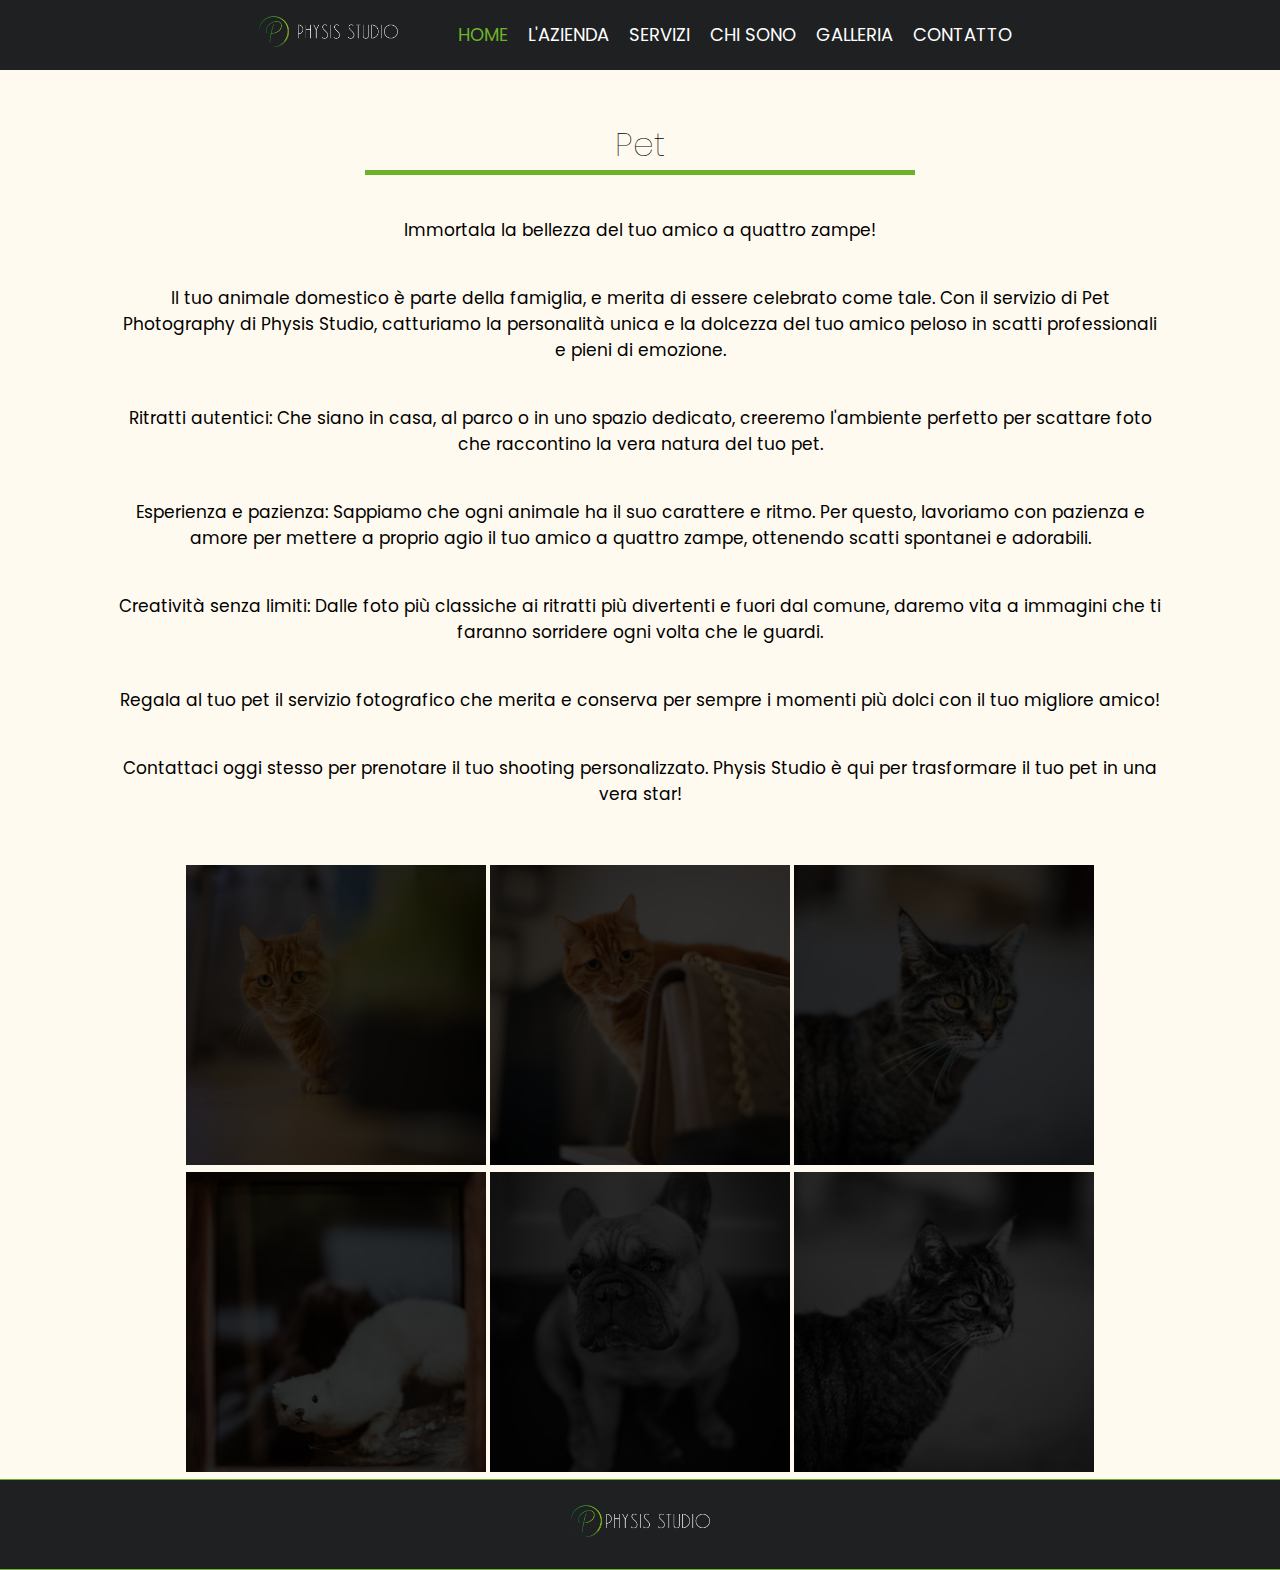
<file: animali.html>
<!DOCTYPE html>
<html lang="it">
<head>
    <meta charset="UTF-8">
    <meta http-equiv="X-UA-Compatible" content="IE=edge">
    <meta name="viewport" content="width=device-width, initial-scale=1.0">
    <meta http-equiv="Cache-Control" content="max-age=604800, public">
    <title>Physis Studio - Pet</title>
    <link rel="icon" type="image/x-icon" href="img/favicon.png">
    <link rel="stylesheet" href="css/style.css">
    <link rel="stylesheet" href="css/servizi.css">
</head>
<body>
    <header>
        <div class="header-left">
            <div class="logo">
                <img src="img/logotr.png" alt="Physis Studio" loading="lazy">
            </div>
            <nav>
                <ul>
                    <li><a href="index.html" class="active">HOME</a></li>
                    <li><a href="index.html#azienda">L'AZIENDA</a></li>
                    <li><a href="index.html#servizi">SERVIZI</a></li>
                    <li><a href="index.html#chisono">CHI SONO</a></li>
                    <li><a href="index.html#secundo">GALLERIA</a></li>
                    <li><a href="index.html#contatti">CONTATTO</a></li>
                </ul>
            </nav>
        </div>
        <div class="header-right">
            <div class="hamburger">
                <div></div>
                <div></div>
                <div></div>
            </div>
        </div>
    </header>

    <main style="background-color: #FFFAEF;">
        <section id="ritratti" class="sectitle">
            <h1>Pet</h1>
            <div class="sepbar"></div>
        </section>
        
        <section class="cstext">
            <p>Immortala la bellezza del tuo amico a quattro zampe!</p>

            <p>Il tuo animale domestico è parte della famiglia, e merita 
                di essere celebrato come tale. Con il servizio di Pet Photography 
                di Physis Studio, catturiamo la personalità unica e la dolcezza del 
                tuo amico peloso in scatti professionali e pieni di emozione.</p>

                <p>Ritratti autentici: Che siano in casa, al parco o in uno spazio dedicato,
                     creeremo l'ambiente perfetto per scattare foto che raccontino la vera natura del tuo pet. </p>


                <p>Esperienza e pazienza: Sappiamo che ogni animale ha il suo carattere e ritmo. Per questo, lavoriamo 
                    con pazienza e amore per mettere a proprio agio il tuo amico a quattro zampe, ottenendo scatti spontanei e adorabili. </p>

                <p>Creatività senza limiti: Dalle foto più classiche ai ritratti più divertenti e fuori dal comune, daremo vita a immagini
                     che ti faranno sorridere ogni volta che le guardi.</p>

                <p>Regala al tuo pet il servizio fotografico che merita e conserva per sempre i momenti più dolci con il tuo migliore amico!</p>
                
                <p>Contattaci oggi stesso per prenotare il tuo shooting personalizzato. Physis Studio è qui per trasformare il tuo pet in una vera star!</p>
        </section>

        <section id="secundo" style="background-color: #FFFAEF;">
            <!-- <div class="sectitle">
              <h1>GALLERIA</h1>
              <div class="sepbar"></div> -->
          </div>
          <div id="imageModal" class="modal">
            <span class="close">&times;</span>
            <img class="modal-content" id="imgDisplay">
          </div>
          
          <div id="falbum">
            <a><img src="img/croped/pet/croped/0627F98E-22F8-4D30-9291-EDF5F13DFB04.jpeg" data-full="img/croped/pet/0627F98E-22F8-4D30-9291-EDF5F13DFB04.jpeg" alt="img6"></a>
            <a><img src="img/croped/pet/croped/5E577042-C75E-493C-B651-652FD6364219.jpeg" data-full="img/croped/pet/5E577042-C75E-493C-B651-652FD6364219.jpeg" alt="img9"></a>
            <a><img src="img/croped/pet/croped/A50B0F01-7E59-45A9-B0F1-1D30B7B16EC8.jpeg" data-full="img/croped/pet/A50B0F01-7E59-45A9-B0F1-1D30B7B16EC8.jpeg" alt="img12" loading="lazy"></a>
            <a><img src="img/croped/pet/croped/AF222F17-0341-42DD-A799-E519C0D621F3.jpeg" data-full="img/croped/pet/AF222F17-0341-42DD-A799-E519C0D621F3.jpeg" alt="img6"></a>
            <a><img src="img/croped/pet/croped/C53E71A3-5695-4E18-A219-11F0166AAAD5.jpeg" data-full="img/croped/pet/C53E71A3-5695-4E18-A219-11F0166AAAD5.jpeg" alt="img9"></a>
            <a><img src="img/croped/pet/croped/E95665E0-FDBD-4BBB-B8EB-9EF783995B7B.jpeg" data-full="img/croped/pet/E95665E0-FDBD-4BBB-B8EB-9EF783995B7B.jpeg" alt="img12"></a>
          </div>
          
          <!-- Modal pour afficher les images en haute résolution -->
          <div id="imageModal" class="modal">
            <span class="close">&times;</span>
            <img class="modal-content" id="imgDisplay" alt="">
            
            <!-- Flèches de navigation -->
            <a class="prev" id="prev">&#10094;</a>
            <a class="next" id="next">&#10095;</a>
          </div>
          
          
          </section>
    </main>

    <footer>
        <section id="footertop">
            <img class="logo" src="img/logo.png" alt="Physis Studio" loading="lazy">
        </section>
    </footer>

    <button id="scroll-top-btn" type="button" onmousedown="scrollToTop()">
        ↑
    </button>

    <!-- Script JavaScript -->
    <script src="script.js"></script>
</body>
</html>
</file>
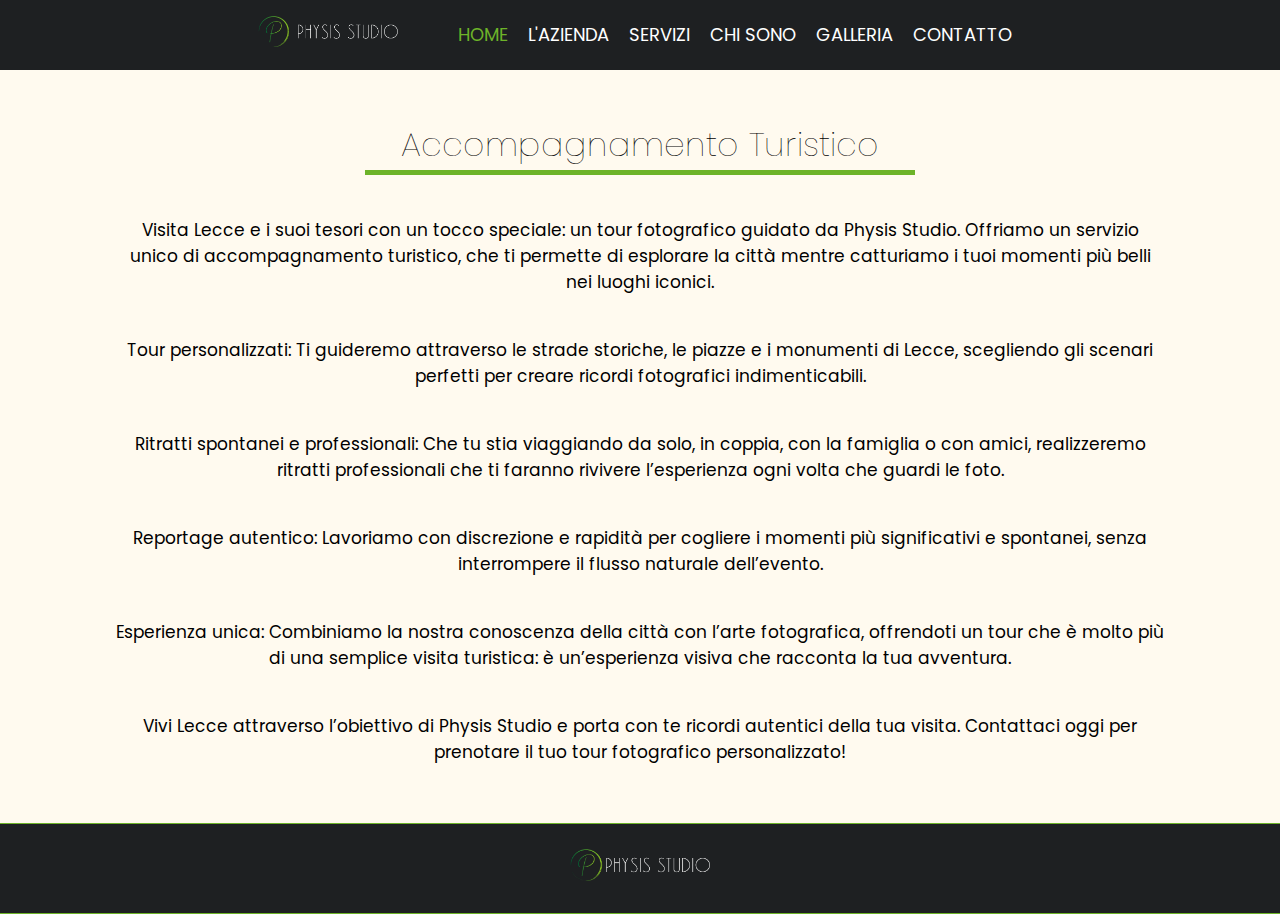
<file: aturistico.html>
<!DOCTYPE html>
<html lang="it">
<head>
    <meta charset="UTF-8">
    <meta http-equiv="X-UA-Compatible" content="IE=edge">
    <meta name="viewport" content="width=device-width, initial-scale=1.0">
    <meta http-equiv="Cache-Control" content="max-age=604800, public">
    <title>Physis Studio - Accompagnamento Turistico</title>
    <link rel="icon" type="image/x-icon" href="img/favicon.png">
    <link rel="stylesheet" href="css/style.css">
    <link rel="stylesheet" href="css/servizi.css">
</head>
<body>
    <header>
        <div class="header-left">
            <div class="logo">
                <img src="img/logotr.png" alt="Physis Studio" loading="lazy">
            </div>
            <nav>
                <ul>
                    <li><a href="index.html" class="active">HOME</a></li>
                    <li><a href="index.html#azienda">L'AZIENDA</a></li>
                    <li><a href="index.html#servizi">SERVIZI</a></li>
                    <li><a href="index.html#chisono">CHI SONO</a></li>
                    <li><a href="index.html#secundo">GALLERIA</a></li>
                    <li><a href="index.html#contatti">CONTATTO</a></li>
                </ul>
            </nav>
        </div>
        <div class="header-right">
            <div class="hamburger">
                <div></div>
                <div></div>
                <div></div>
            </div>
        </div>
    </header>

    <main style="background-color: #FFFAEF;">
        <section id="ritratti" class="sectitle">
            <h1>Accompagnamento Turistico</h1>
            <div class="sepbar"></div>
        </section>
        
        <section class="cstext">
            <p>Visita Lecce e i suoi tesori con un tocco speciale: un tour fotografico guidato da Physis Studio. Offriamo un servizio unico di accompagnamento turistico, che ti permette di esplorare la città mentre catturiamo i tuoi momenti più belli nei luoghi iconici.</p>

            <p>Tour personalizzati: Ti guideremo attraverso le strade storiche, le piazze e i monumenti di Lecce, scegliendo gli scenari perfetti per creare ricordi fotografici indimenticabili. </p>

                <p>Ritratti spontanei e professionali: Che tu stia viaggiando da solo, in coppia, con la famiglia o con amici, realizzeremo ritratti professionali che ti faranno rivivere l’esperienza ogni volta che guardi le foto. </p>

                <p>Reportage autentico: Lavoriamo con discrezione e rapidità per cogliere i momenti più significativi 
                    e spontanei, senza interrompere il flusso naturale dell’evento.</p>

                <p>Esperienza unica: Combiniamo la nostra conoscenza della città con l’arte fotografica, offrendoti un tour che è molto più di una semplice visita turistica: è un’esperienza visiva che racconta la tua avventura.
                </p>

                <p>Vivi Lecce attraverso l’obiettivo di Physis Studio e porta con te ricordi autentici della tua visita. Contattaci oggi per prenotare il tuo tour fotografico personalizzato!</p>

        </section>


    </main>

    <footer>
        <section id="footertop">
            <img class="logo" src="img/logo.png" alt="Physis Studio" loading="lazy">
        </section>
    </footer>

    <button id="scroll-top-btn" type="button" onmousedown="scrollToTop()">
        ↑
    </button>

    <!-- Script JavaScript -->
    <script src="script.js"></script>
</body>
</html>
</file>
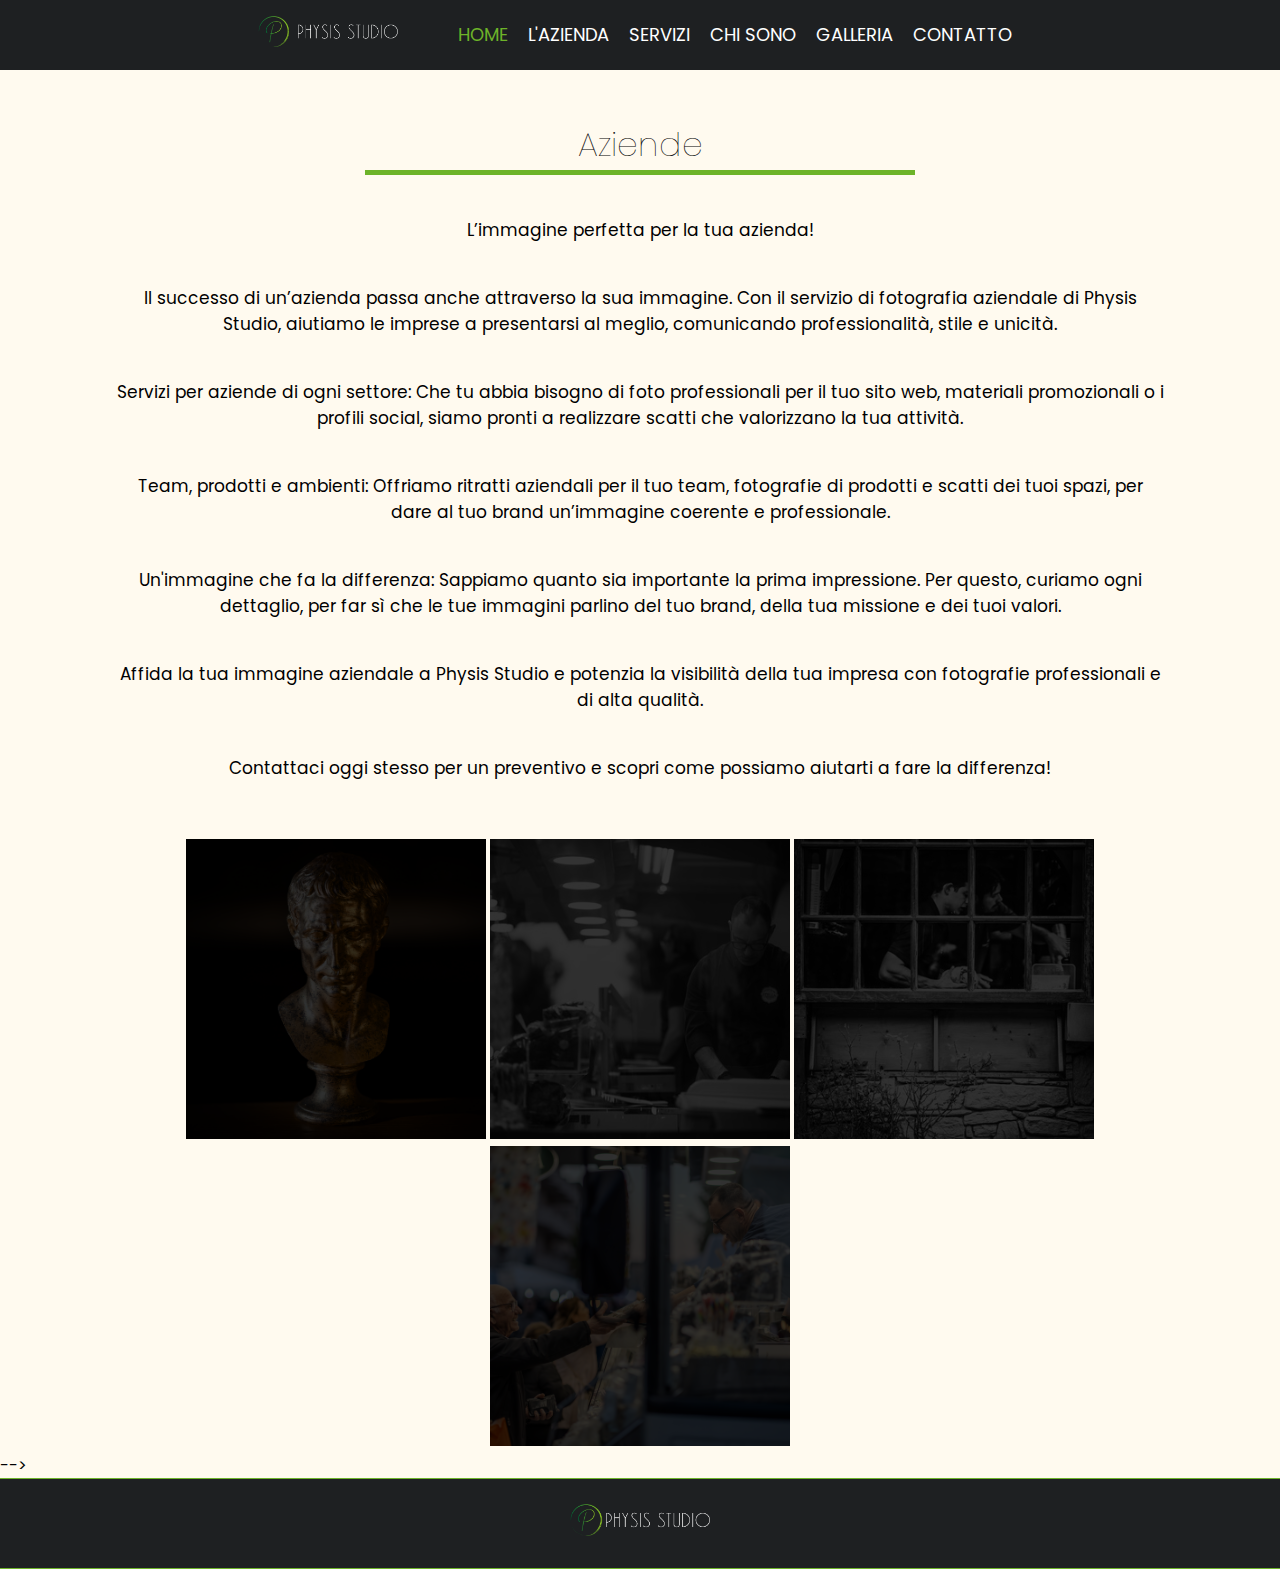
<file: aziende.html>
<!DOCTYPE html>
<html lang="it">
<head>
    <meta charset="UTF-8">
    <meta http-equiv="X-UA-Compatible" content="IE=edge">
    <meta name="viewport" content="width=device-width, initial-scale=1.0">
    <meta http-equiv="Cache-Control" content="max-age=604800, public">
    <title>Physis Studio - Aziende</title>
    <link rel="icon" type="image/x-icon" href="img/favicon.png">
    <link rel="stylesheet" href="css/style.css">
    <link rel="stylesheet" href="css/servizi.css">
</head>
<body>
    <header>
        <div class="header-left">
            <div class="logo">
                <img src="img/logotr.png" alt="Physis Studio" loading="lazy">
            </div>
            <nav>
                <ul>
                    <li><a href="index.html" class="active">HOME</a></li>
                    <li><a href="index.html#azienda">L'AZIENDA</a></li>
                    <li><a href="index.html#servizi">SERVIZI</a></li>
                    <li><a href="index.html#chisono">CHI SONO</a></li>
                    <li><a href="index.html#secundo">GALLERIA</a></li>
                    <li><a href="index.html#contatti">CONTATTO</a></li>
                </ul>
            </nav>
        </div>
        <div class="header-right">
            <div class="hamburger">
                <div></div>
                <div></div>
                <div></div>
            </div>
        </div>
    </header>

    <main style="background-color: #FFFAEF;">
        <section id="ritratti" class="sectitle">
            <h1>Aziende</h1>
            <div class="sepbar"></div>
        </section>
        
        <section class="cstext">
            <p>L’immagine perfetta per la tua azienda!</p>

            <p>Il successo di un’azienda passa anche attraverso la sua immagine. 
                Con il servizio di fotografia aziendale di Physis Studio, aiutiamo 
                le imprese a presentarsi al meglio, comunicando professionalità, stile e unicità.</p>

                <p>Servizi per aziende di ogni settore: Che tu abbia bisogno di foto professionali per 
                    il tuo sito web, materiali promozionali o i profili social, siamo pronti a realizzare 
                    scatti che valorizzano la tua attività.  </p>


                <p>Team, prodotti e ambienti: Offriamo ritratti aziendali per il tuo team, fotografie 
                    di prodotti e scatti dei tuoi spazi, per dare al tuo brand un’immagine coerente e professionale. 
                </p>

                <p>Un'immagine che fa la differenza: Sappiamo quanto sia importante la prima impressione. Per questo, 
                    curiamo ogni dettaglio, per far sì che le tue immagini parlino del tuo brand, della tua missione e dei tuoi valori.
                </p>

                <p>Affida la tua immagine aziendale a Physis Studio e potenzia la visibilità della tua impresa con fotografie professionali e di alta qualità.
                </p>

                <p>Contattaci oggi stesso per un preventivo e scopri come possiamo aiutarti a fare la differenza!</p>
        </section>

        <section id="secundo" style="background-color: #FFFAEF;">
            <!-- <div class="sectitle">
              <h1>GALLERIA</h1>
              <div class="sepbar"></div> -->
          </div>
          <div id="imageModal" class="modal">
            <span class="close">&times;</span>
            <img class="modal-content" id="imgDisplay">
          </div>

        <!-- <section id="secundo" style="background-color: #FFFAEF;">
            <!-- <div class="sectitle">
              <h1>GALLERIA</h1>
              <div class="sepbar"></div> -->
          </div>
          <div id="imageModal" class="modal">
            <span class="close">&times;</span>
            <img class="modal-content" id="imgDisplay">
          </div>
          
          <div id="falbum">
            <a><img src="img/croped/aziende/img1(10).jpg"       data-full="img/croped/aziende/img1(10).jpg" alt="img6" loading="lazy"></a>
            <a><img src="img/croped/aziende/img14.jpg"       data-full="img/croped/aziende/img14.jpg" alt="img6" loading="lazy"></a>
            <a><img src="img/croped/aziende/img20.jpeg"       data-full="img/croped/aziende/img20.jpeg" alt="img6" loading="lazy"></a>
            <a><img src="img/croped/aziende/tr.jpg"       data-full="img/croped/aziende/tr.jpg" alt="img6" loading="lazy"></a>
          </div>
          
          <!-- Modal pour afficher les images en haute résolution -->
          <div id="imageModal" class="modal">
            <span class="close">&times;</span>
            <img class="modal-content" id="imgDisplay" alt="">
            
            <!-- Flèches de navigation -->
            <a class="prev" id="prev">&#10094;</a>
            <a class="next" id="next">&#10095;</a>
          </div>
          
          
          </section> -->
    </main>

    <footer>
        <section id="footertop">
            <img class="logo" src="img/logo.png" alt="Physis Studio" loading="lazy">
        </section>
    </footer>

    <button id="scroll-top-btn" type="button" onmousedown="scrollToTop()">
        ↑
    </button>

    <!-- Script JavaScript -->
    <script src="script.js"></script>
</body>
</html>
</file>
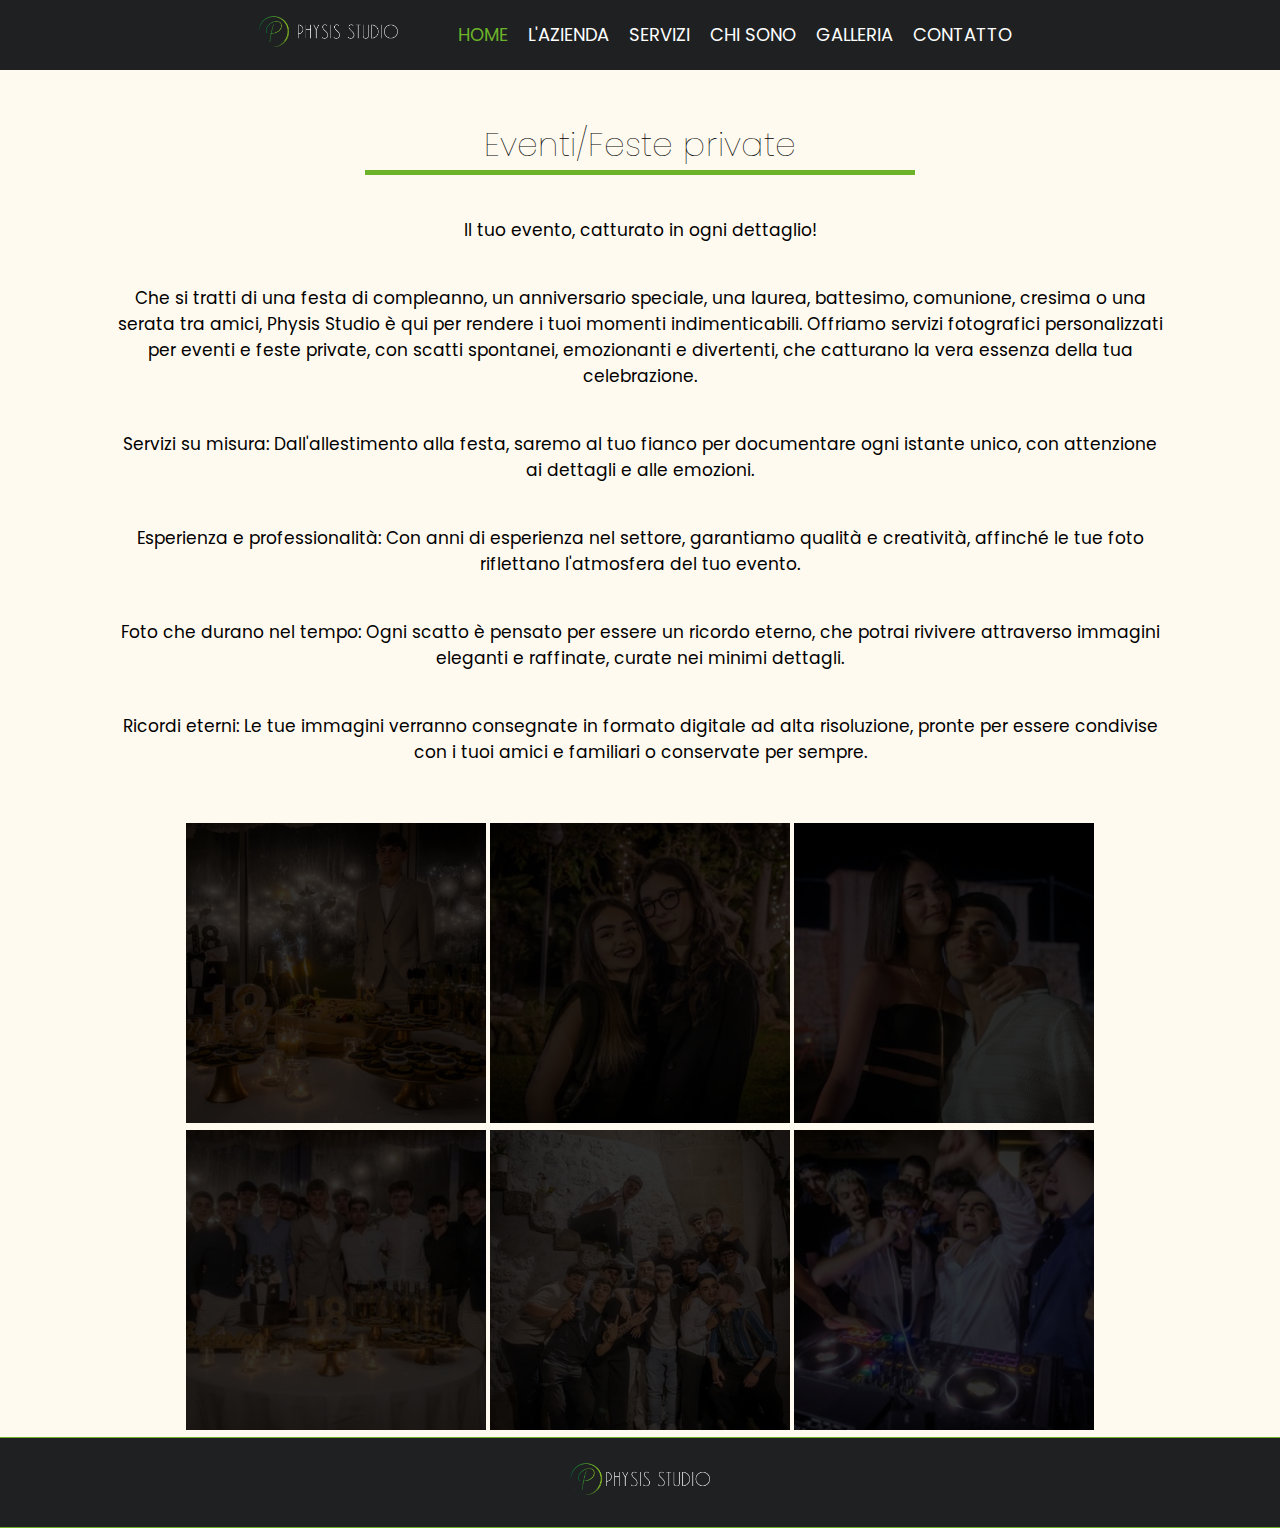
<file: eventi.html>
<!DOCTYPE html>
<html lang="it">
<head>
    <meta charset="UTF-8">
    <meta http-equiv="X-UA-Compatible" content="IE=edge">
    <meta name="viewport" content="width=device-width, initial-scale=1.0">
    <meta http-equiv="Cache-Control" content="max-age=604800, public">
    <title>Physis Studio - Eventi/Feste private</title>
    <link rel="icon" type="image/x-icon" href="img/favicon.png">
    <link rel="stylesheet" href="css/style.css">
    <link rel="stylesheet" href="css/servizi.css">
</head>
<body>
    <header>
        <div class="header-left">
            <div class="logo">
                <img src="img/logotr.png" alt="Physis Studio" loading="lazy">
            </div>
            <nav>
                <ul>
                    <li><a href="index.html" class="active">HOME</a></li>
                    <li><a href="index.html#azienda">L'AZIENDA</a></li>
                    <li><a href="index.html#servizi">SERVIZI</a></li>
                    <li><a href="index.html#chisono">CHI SONO</a></li>
                    <li><a href="index.html#secundo">GALLERIA</a></li>
                    <li><a href="index.html#contatti">CONTATTO</a></li>
                </ul>
            </nav>
        </div>
        <div class="header-right">
            <div class="hamburger">
                <div></div>
                <div></div>
                <div></div>
            </div>
        </div>
    </header>

    <main style="background-color: #1e2022;">
        <section id="ritratti" class="sectitle">
            <h1>Eventi/Feste private</h1>
            <div class="sepbar"></div>
        </section>
        
        <section class="cstext">
            <p>Il tuo evento, catturato in ogni dettaglio!</p>

            <p>Che si tratti di una festa di compleanno, un anniversario 
                speciale, una laurea, battesimo, comunione, cresima o una serata 
                tra amici, Physis Studio è qui per rendere i tuoi momenti indimenticabili. 
                Offriamo servizi fotografici personalizzati per eventi e feste private, con 
                scatti spontanei, emozionanti e divertenti, che catturano la vera essenza della 
                tua celebrazione.</p>

                <p>Servizi su misura: Dall'allestimento alla festa, saremo al tuo fianco per 
                    documentare ogni istante unico, con attenzione ai dettagli e alle emozioni.</p>

                <p>Esperienza e professionalità: Con anni di esperienza nel settore, garantiamo
                qualità e creatività, affinché le tue foto riflettano l'atmosfera del tuo evento.</p>

                <p>Foto che durano nel tempo: Ogni scatto è pensato per essere un ricordo eterno, 
                    che potrai rivivere attraverso immagini eleganti e raffinate, curate nei 
                    minimi dettagli.</p>

                <p>Ricordi eterni: Le tue immagini verranno consegnate in formato digitale ad alta 
                    risoluzione, pronte per essere condivise con i tuoi amici e familiari o conservate per sempre.</p>
        </section>

        <section id="secundo" style="background-color: #1e2022;">
            <!-- <div class="sectitle">
              <h1>GALLERIA</h1>
              <div class="sepbar"></div> -->
          </div>
          <div id="imageModal" class="modal">
            <span class="close">&times;</span>
            <img class="modal-content" id="imgDisplay">
          </div>
          
          <div id="falbum">
            <a><img src="img/croped/eventi/croped/Comp (2 di 1)-min.jpg"       data-full="img/croped/eventi/Comp (2 di 1)-min.jpg" alt="img6" loading="lazy"></a>
            <a><img src="img/croped/eventi/croped/Federico (198 di 1)-min.jpg"       data-full="img/croped/eventi/Federico (198 di 1)-min.jpg" alt="img6" loading="lazy"></a>
            <a><img src="img/croped/eventi/croped/Gigi (1 di 1)-min.jpg"       data-full="img/croped/eventi/Gigi (1 di 1)-min.jpg" alt="img6" loading="lazy"></a>
            <a><img src="img/croped/eventi/croped/img3.jpg"       data-full="img/croped/eventi/img3.jpg" alt="img6" loading="lazy"></a>
            <a><img src="img/croped/eventi/croped/img7.jpg"       data-full="img/croped/eventi/img7.jpg" alt="img6" loading="lazy"></a>
            <a><img src="img/croped/eventi/croped/Luigi (93 di 1)-min.jpg"       data-full="img/croped/eventi/Luigi (93 di 1)-min.jpg" alt="img6" loading="lazy"></a>
        </div>
          
          <!-- Modal pour afficher les images en haute résolution -->
          <div id="imageModal" class="modal">
            <span class="close">&times;</span>
            <img class="modal-content" id="imgDisplay" alt="">
            
            <!-- Flèches de navigation -->
            <a class="prev" id="prev">&#10094;</a>
            <a class="next" id="next">&#10095;</a>
          </div>
          
          
          </section>
    </main>

    <footer>
        <section id="footertop">
            <img class="logo" src="img/logo.png" alt="Physis Studio" loading="lazy">
        </section>
    </footer>

    <button id="scroll-top-btn" type="button" onmousedown="scrollToTop()">
        ↑
    </button>

    <!-- Script JavaScript -->
    <script src="script.js"></script>
</body>
</html>
</file>
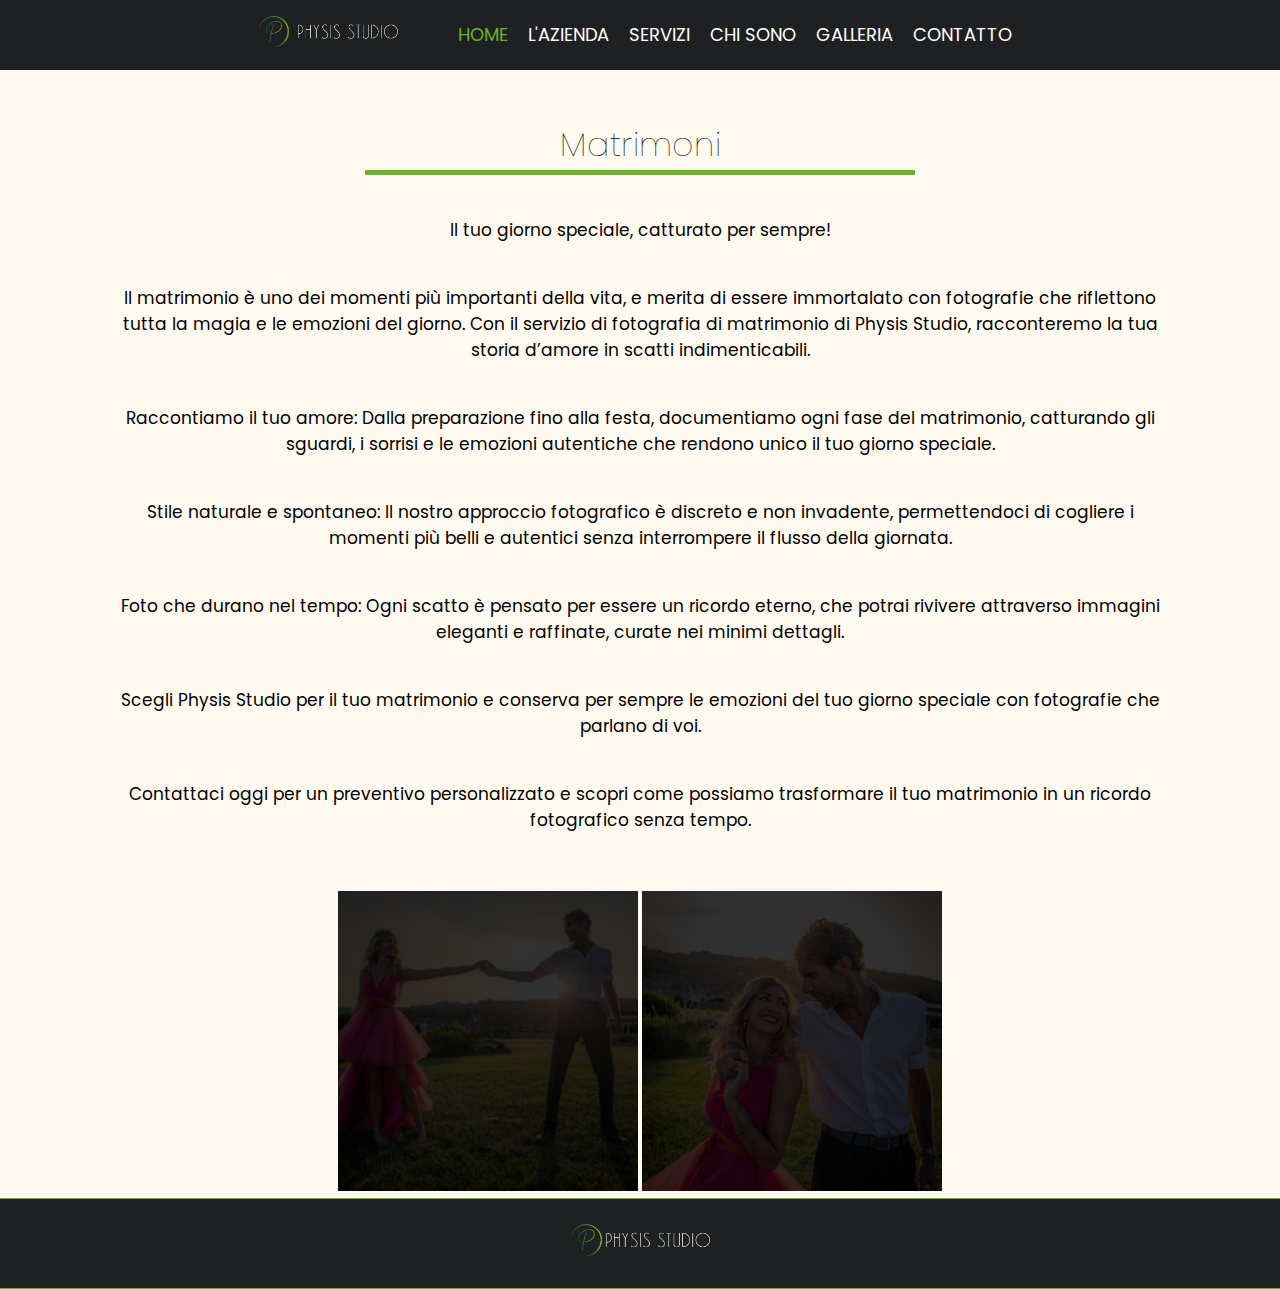
<file: matrimoni.html>
<!DOCTYPE html>
<html lang="it">
<head>
    <meta charset="UTF-8">
    <meta http-equiv="X-UA-Compatible" content="IE=edge">
    <meta name="viewport" content="width=device-width, initial-scale=1.0">
    <meta http-equiv="Cache-Control" content="max-age=604800, public">
    <title>Physis Studio - Matrimoni</title>
    <link rel="icon" type="image/x-icon" href="img/favicon.png">
    <link rel="stylesheet" href="css/style.css">
    <link rel="stylesheet" href="css/servizi.css">
</head>
<body>
    <header>
        <div class="header-left">
            <div class="logo">
                <img src="img/logotr.png" alt="Physis Studio" loading="lazy">
            </div>
            <nav>
                <ul>
                    <li><a href="index.html" class="active">HOME</a></li>
                    <li><a href="index.html#azienda">L'AZIENDA</a></li>
                    <li><a href="index.html#servizi">SERVIZI</a></li>
                    <li><a href="index.html#chisono">CHI SONO</a></li>
                    <li><a href="index.html#secundo">GALLERIA</a></li>
                    <li><a href="index.html#contatti">CONTATTO</a></li>
                </ul>
            </nav>
        </div>
        <div class="header-right">
            <div class="hamburger">
                <div></div>
                <div></div>
                <div></div>
            </div>
        </div>
    </header>

    <main style="background-color: #FFFAEF;">
        <section id="ritratti" class="sectitle">
            <h1>Matrimoni</h1>
            <div class="sepbar"></div>
        </section>
        
        <section class="cstext">
            <p>Il tuo giorno speciale, catturato per sempre!</p>
            <p>Il matrimonio è uno dei momenti più importanti della vita, 
                e merita di essere immortalato con fotografie che riflettono 
                tutta la magia e le emozioni del giorno. Con il servizio di 
                fotografia di matrimonio di Physis Studio, racconteremo la 
                tua storia d’amore in scatti indimenticabili.</p>

                <p> Raccontiamo il tuo amore: Dalla preparazione fino alla festa, 
                    documentiamo ogni fase del matrimonio, catturando gli sguardi, 
                    i sorrisi e le emozioni autentiche che rendono unico il tuo giorno 
                    speciale. </p>
                <p>Stile naturale e spontaneo: Il nostro approccio fotografico è discreto 
                    e non invadente, permettendoci di cogliere i momenti più belli e autentici 
                    senza interrompere il flusso della giornata.</p>
                <p>Foto che durano nel tempo: Ogni scatto è pensato per essere un ricordo eterno, 
                    che potrai rivivere attraverso immagini eleganti e raffinate, curate nei 
                    minimi dettagli.</p>
                <p>Scegli Physis Studio per il tuo matrimonio e conserva per sempre le emozioni del tuo giorno speciale con fotografie che parlano di voi.
                </p>
                <p>Contattaci oggi per un preventivo personalizzato e scopri come possiamo trasformare il tuo matrimonio in un ricordo fotografico senza tempo.</p>
        </section>

        <section id="secundo" style="background-color: #FFFAEF;">
            <!-- <div class="sectitle">
              <h1>GALLERIA</h1>
              <div class="sepbar"></div> -->
          </div>
          <div id="imageModal" class="modal">
            <span class="close">&times;</span>
            <img class="modal-content" id="imgDisplay">
          </div>
          
          <div id="falbum">
            <a><img src="img/croped/matrimoni/croped/Coppie (1 di 1).png"       data-full="img/croped/matrimoni/Coppie (1 di 1).png" alt="img6" loading="lazy"></a>
            <a><img src="img/croped/matrimoni/croped/Coppie (2 di 1).png"       data-full="img/croped/matrimoni/Coppie (2 di 1).png" alt="img9" loading="lazy"></a>
          </div>
          
          <!-- Modal pour afficher les images en haute résolution -->
          <div id="imageModal" class="modal">
            <span class="close">&times;</span>
            <img class="modal-content" id="imgDisplay" alt="">
            
            <!-- Flèches de navigation -->
            <a class="prev" id="prev">&#10094;</a>
            <a class="next" id="next">&#10095;</a>
          </div>
          
          
          </section>
    </main>

    <footer>
        <section id="footertop">
            <img class="logo" src="img/logo.png" alt="Physis Studio" loading="lazy">
        </section>
    </footer>

    <button id="scroll-top-btn" type="button" onmousedown="scrollToTop()">
        ↑
    </button>

    <!-- Script JavaScript -->
    <script src="script.js"></script>
</body>
</html>
</file>
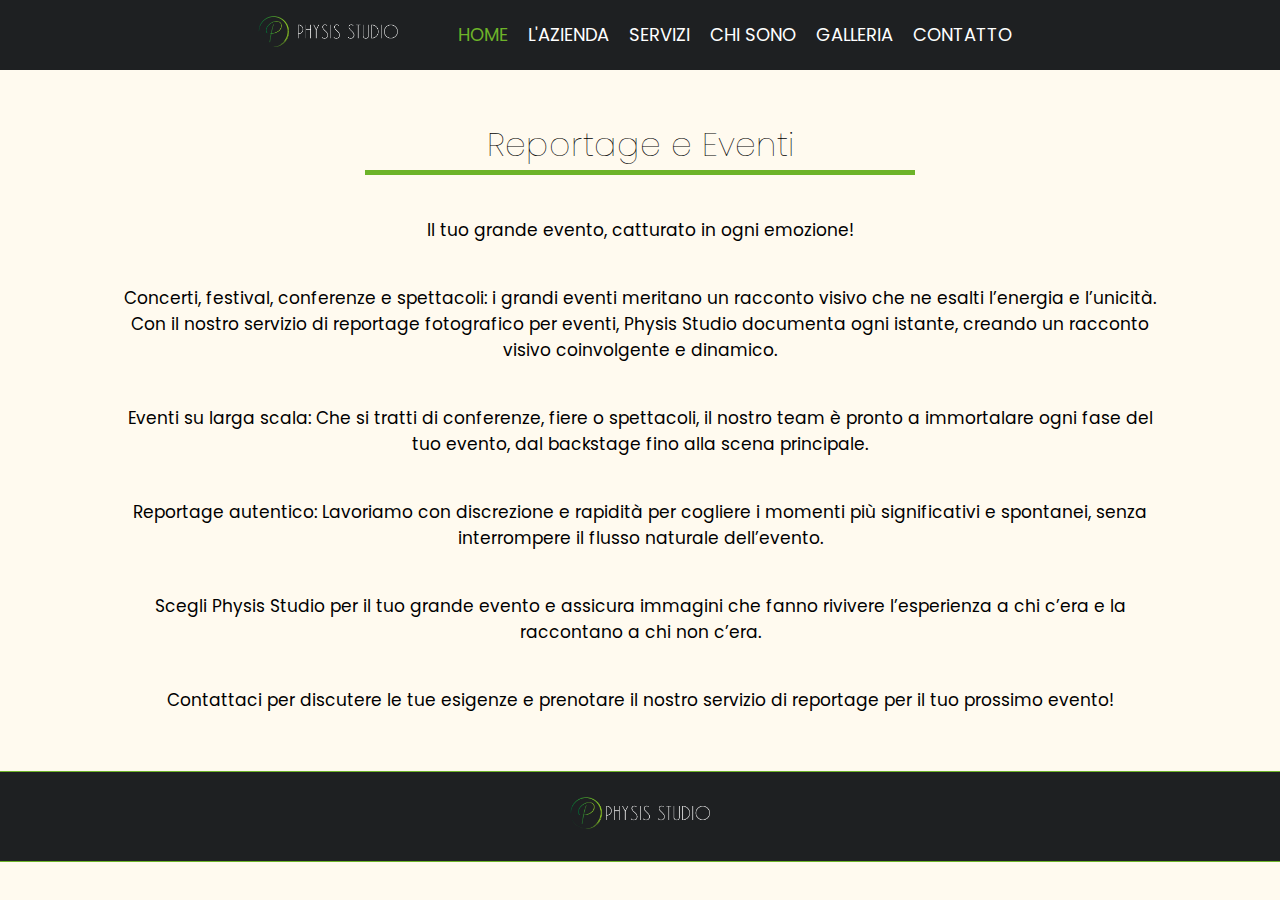
<file: reportage.html>
<!DOCTYPE html>
<html lang="it">
<head>
    <meta charset="UTF-8">
    <meta http-equiv="X-UA-Compatible" content="IE=edge">
    <meta name="viewport" content="width=device-width, initial-scale=1.0">
    <meta http-equiv="Cache-Control" content="max-age=604800, public">
    <title>Physis Studio - Reportage e Eventi</title>
    <link rel="icon" type="image/x-icon" href="img/favicon.png">
    <link rel="stylesheet" href="css/style.css">
    <link rel="stylesheet" href="css/servizi.css">
</head>
<body>
    <header>
        <div class="header-left">
            <div class="logo">
                <img src="img/logotr.png" alt="Physis Studio" loading="lazy">
            </div>
            <nav>
                <ul>
                    <li><a href="index.html" class="active">HOME</a></li>
                    <li><a href="index.html#azienda">L'AZIENDA</a></li>
                    <li><a href="index.html#servizi">SERVIZI</a></li>
                    <li><a href="index.html#chisono">CHI SONO</a></li>
                    <li><a href="index.html#secundo">GALLERIA</a></li>
                    <li><a href="index.html#contatti">CONTATTO</a></li>
                </ul>
            </nav>
        </div>
        <div class="header-right">
            <div class="hamburger">
                <div></div>
                <div></div>
                <div></div>
            </div>
        </div>
    </header>

    <main style="background-color: #FFFAEF;">
        <section id="ritratti" class="sectitle">
            <h1>Reportage e Eventi</h1>
            <div class="sepbar"></div>
        </section>
        
        <section class="cstext">
            <p>Il tuo grande evento, catturato in ogni emozione!</p>

            <p>Concerti, festival, conferenze e spettacoli: i grandi eventi meritano un racconto 
                visivo che ne esalti l’energia e l’unicità. Con il nostro servizio di reportage 
                fotografico per eventi, Physis Studio documenta ogni istante, 
                creando un racconto visivo coinvolgente e dinamico.</p>

                <p>Eventi su larga scala: Che si tratti di conferenze, fiere o spettacoli, il nostro 
                    team è pronto a immortalare ogni fase del tuo evento, dal backstage 
                    fino alla scena principale.</p>

                <p>Reportage autentico: Lavoriamo con discrezione e rapidità per cogliere i momenti più significativi 
                    e spontanei, senza interrompere il flusso naturale dell’evento.</p>

                <p>Scegli Physis Studio per il tuo grande evento e assicura immagini che fanno rivivere l’esperienza a chi c’era e la raccontano a chi non c’era.</p>

                <p>Contattaci per discutere le tue esigenze e prenotare il nostro servizio di reportage per il tuo prossimo evento!</p>

        </section>


    </main>

    <footer>
        <section id="footertop">
            <img class="logo" src="img/logo.png" alt="Physis Studio" loading="lazy">
        </section>
    </footer>

    <button id="scroll-top-btn" type="button" onmousedown="scrollToTop()">
        ↑
    </button>

    <!-- Script JavaScript -->
    <script src="script.js"></script>
</body>
</html>
</file>
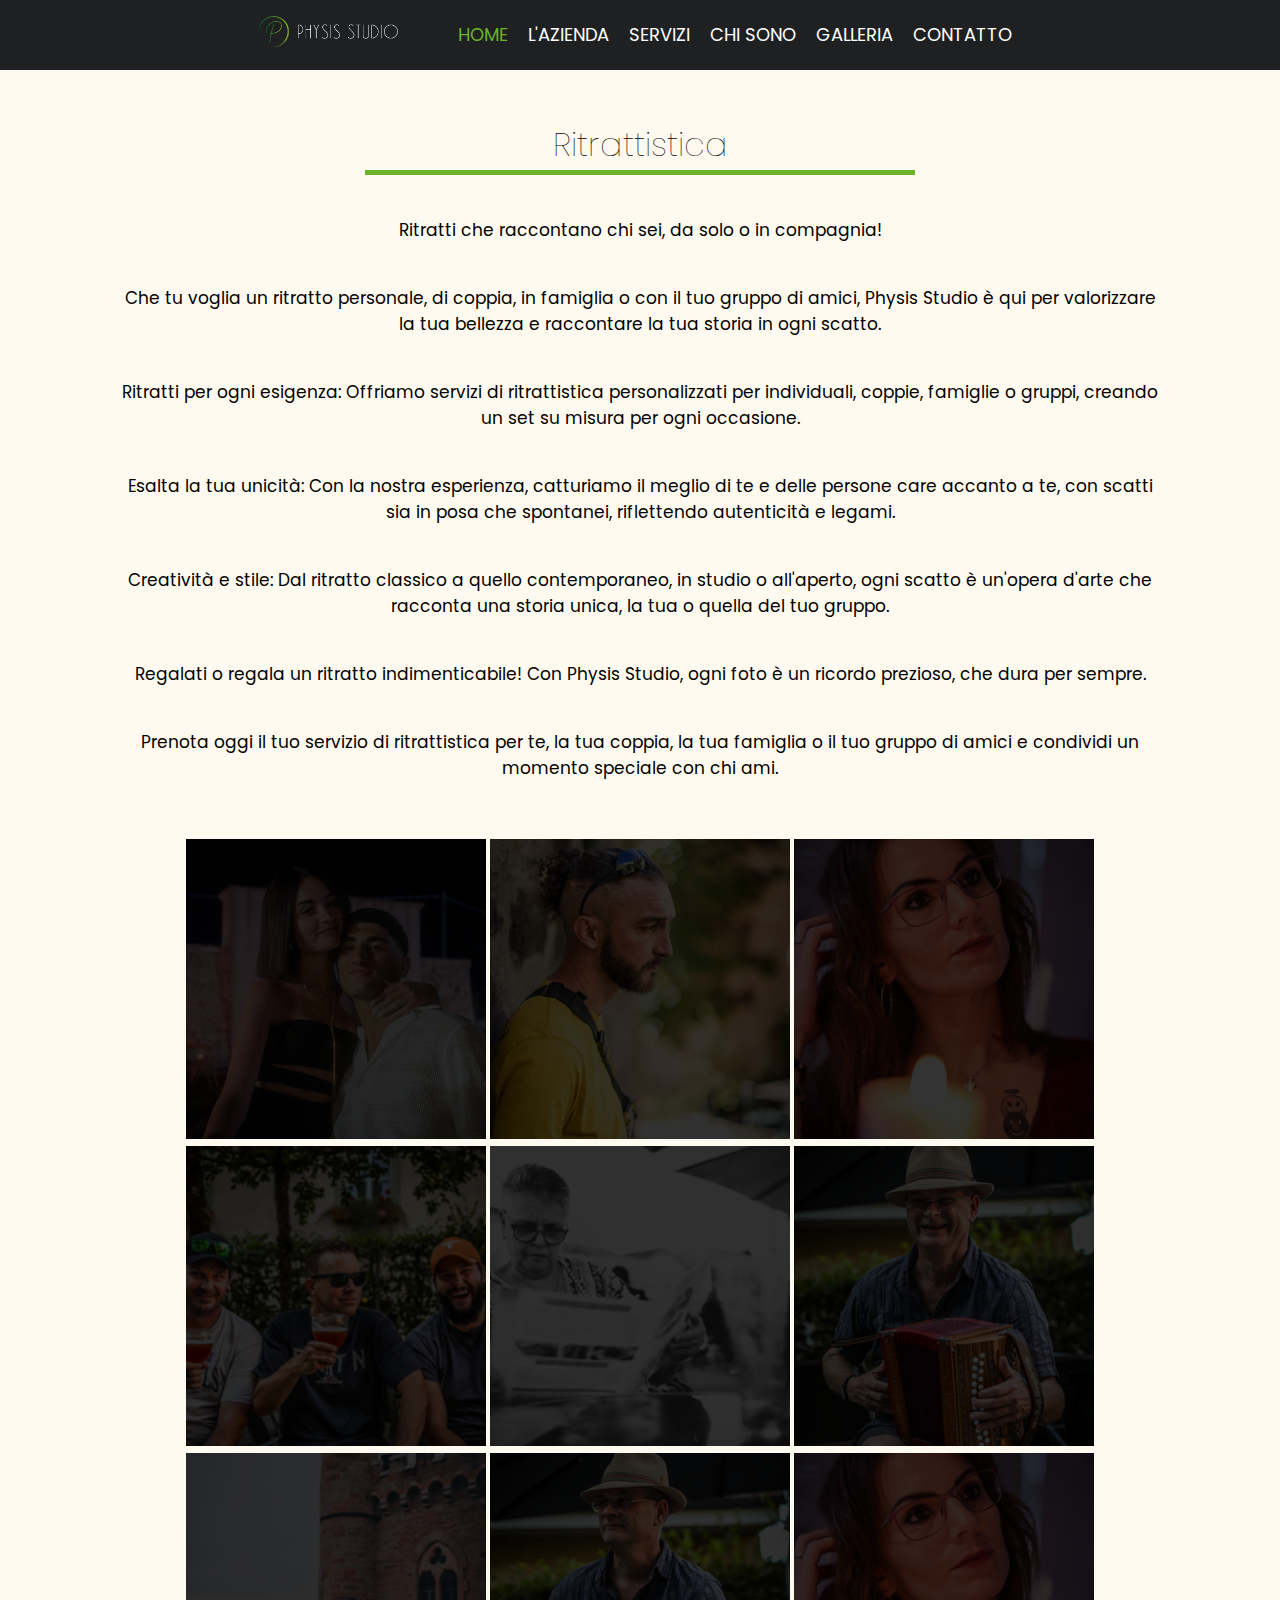
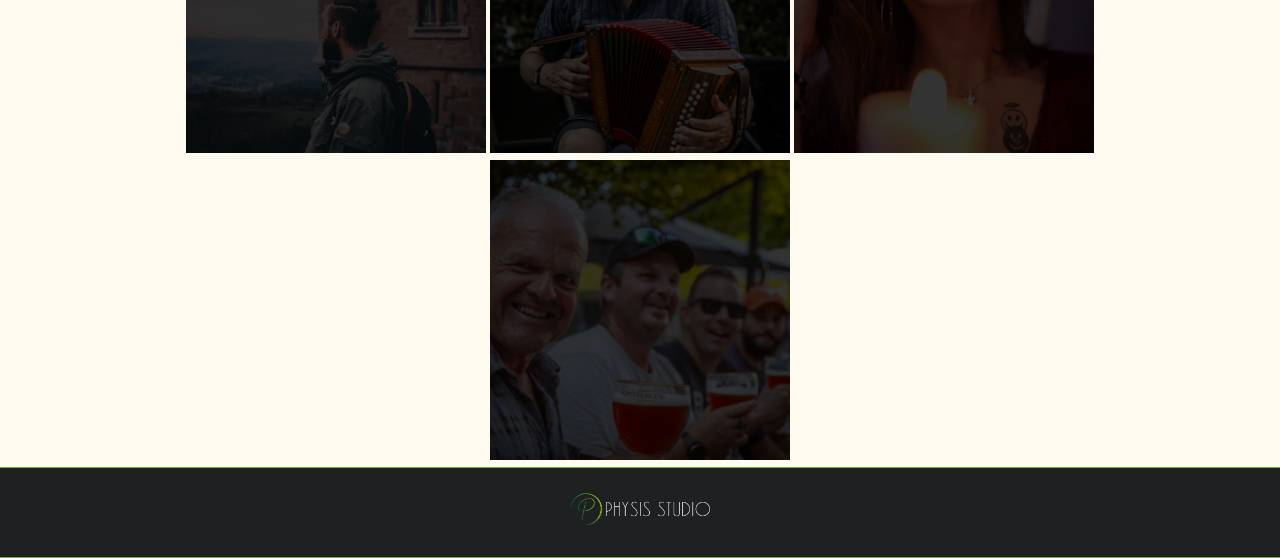
<file: ritratti.html>
<!DOCTYPE html>
<html lang="it">
<head>
    <meta charset="UTF-8">
    <meta http-equiv="X-UA-Compatible" content="IE=edge">
    <meta name="viewport" content="width=device-width, initial-scale=1.0">
    <meta http-equiv="Cache-Control" content="max-age=604800, public">
    <title>Physis Studio - Ritrattistica</title>
    <link rel="icon" type="image/x-icon" href="img/favicon.png">
    <link rel="stylesheet" href="css/style.css">
    <link rel="stylesheet" href="css/servizi.css">
</head>
<body>
    <header>
        <div class="header-left">
            <div class="logo">
                <img src="img/logotr.png" alt="Physis Studio" loading="lazy">
            </div>
            <nav>
                <ul>
                    <li><a href="index.html" class="active">HOME</a></li>
                    <li><a href="index.html#azienda">L'AZIENDA</a></li>
                    <li><a href="index.html#servizi">SERVIZI</a></li>
                    <li><a href="index.html#chisono">CHI SONO</a></li>
                    <li><a href="index.html#secundo">GALLERIA</a></li>
                    <li><a href="index.html#contatti">CONTATTO</a></li>
                </ul>
            </nav>
        </div>
        <div class="header-right">
            <div class="hamburger">
                <div></div>
                <div></div>
                <div></div>
            </div>
        </div>
    </header>

    <main style="background-color: #FFFAEF;">
        <section id="ritratti" class="sectitle">
            <h1>Ritrattistica</h1>
            <div class="sepbar"></div>
        </section>
        
        <section class="cstext">
            <p>Ritratti che raccontano chi sei, da solo o in compagnia!</p>
            <p>Che tu voglia un ritratto personale, di coppia, in famiglia o con il tuo gruppo di amici, Physis Studio è qui per valorizzare la tua bellezza e raccontare la tua storia in ogni scatto.</p>
            <p>Ritratti per ogni esigenza: Offriamo servizi di ritrattistica personalizzati per individuali, coppie, famiglie o gruppi, creando un set su misura per ogni occasione. 
            </p>
            <p>Esalta la tua unicità: Con la nostra esperienza, catturiamo il meglio di te e delle persone care accanto a te, con scatti sia in posa che spontanei, riflettendo autenticità e legami. 
            </p>
            <p>Creatività e stile: Dal ritratto classico a quello contemporaneo, in studio o all'aperto, ogni scatto è un'opera d'arte che racconta una storia unica, la tua o quella del tuo gruppo.
            </p>
            <p>Regalati o regala un ritratto indimenticabile! Con Physis Studio, ogni foto è un ricordo prezioso, che dura per sempre.
            </p>
            <p>Prenota oggi il tuo servizio di ritrattistica per te, la tua coppia, la tua famiglia o il tuo gruppo di amici e condividi un momento speciale con chi ami.</p>
            <p></p>


        </section>

        <section id="secundo" style="background-color: #FFFAEF;">
            <!-- <div class="sectitle">
              <h1>GALLERIA</h1>
              <div class="sepbar"></div> -->
          </div>
          <div id="imageModal" class="modal">
            <span class="close">&times;</span>
            <img class="modal-content" id="imgDisplay">
          </div>
          
          <div id="falbum">
            <a><img src="img/croped/img6.jpg" data-full="img/gallery/img1(6).jpg" alt="img6" loading="lazy"></a>
            <a><img src="img/croped/img9.jpeg" data-full="img/gallery/img1(9).jpeg" alt="img9" loading="lazy"></a>
            <a><img src="img/croped/img12.jpeg" data-full="img/gallery/portrait.jpeg" alt="img12" loading="lazy"></a>
            <a><img src="img/croped/ritratti/3C637E92-5291-437B-B8E4-7BC9CA4E89A3.jpeg" data-full="img/croped/ritratti/js/3C637E92-5291-437B-B8E4-7BC9CA4E89A3.jpeg" alt="img6" loading="lazy"></a>
            <a><img src="img/croped/ritratti/09DFD939-89F3-4DF6-96FA-E339F3D7BA41.jpeg" data-full="img/croped/ritratti/js/09DFD939-89F3-4DF6-96FA-E339F3D7BA41.jpeg" alt="img9" loading="lazy"></a>
            <a><img src="img/croped/ritratti/243F999B-1D1C-447F-A19B-5311A96698D0.jpeg" data-full="img/croped/ritratti/js/243F999B-1D1C-447F-A19B-5311A96698D0.jpeg" alt="img12" loading="lazy"></a>
            <a><img src="img/croped/ritratti/457D0CE7-0732-4354-87A5-0B079F90A095.jpeg" data-full="img/croped/ritratti/js/457D0CE7-0732-4354-87A5-0B079F90A095.jpeg" alt="img12" loading="lazy"></a>
            <a><img src="img/croped/ritratti/925AAE51-193F-408A-BFB1-FC12AA26F59A.jpeg" data-full="img/croped/ritratti/js/925AAE51-193F-408A-BFB1-FC12AA26F59A.jpeg" alt="img12" loading="lazy"></a>
            <a><img src="img/croped/ritratti/A7E5B921-00CC-418E-B9BD-1255889877B9.jpeg" data-full="img/croped/ritratti/js/A7E5B921-00CC-418E-B9BD-1255889877B9.jpeg" alt="img12" loading="lazy"></a>
            <a><img src="img/croped/ritratti/A81D8A6B-7D5D-4C95-9D8C-A524C465BF60.jpeg" data-full="img/croped/ritratti/js/A81D8A6B-7D5D-4C95-9D8C-A524C465BF60.jpeg" alt="img12" loading="lazy"></a>


          </div>
          
          <!-- Modal pour afficher les images en haute résolution -->
          <div id="imageModal" class="modal">
            <span class="close">&times;</span>
            <img class="modal-content" id="imgDisplay" alt="">
            
            <!-- Flèches de navigation -->
            <a class="prev" id="prev">&#10094;</a>
            <a class="next" id="next">&#10095;</a>
          </div>
          
          
          </section>
    </main>

    <footer>
        <section id="footertop">
            <img class="logo" src="img/logo.png" alt="Physis Studio" loading="lazy">
        </section>
    </footer>

    <button id="scroll-top-btn" type="button" onmousedown="scrollToTop()">
        ↑
    </button>

    <!-- Script JavaScript -->
    <script src="script.js"></script>
</body>
</html>
</file>
<file: css/style.css>
@import url("https://fonts.googleapis.com/css2?family=Poppins:wght@400;500&family=Roboto&display=swap");
@import url('https://fonts.googleapis.com/css2?family=Dancing+Script:wght@400..700&display=swap');
::selection {
    background: #6db329;
}
html {
    scroll-behavior: smooth;
    overflow-y: scroll !important;
}
* {
    padding: 0;
    margin: 0;
    box-sizing: border-box;
    text-decoration: none;
    list-style: none;
    font-family: "Poppins", sans-serif;
}
body {
    font-family: "Poppins", sans-serif;
    visibility: hidden;
}
img {
    width: 100%;
}
header {
    background: #1e2022;
    height: 70px;
    display: flex;
    align-items: center;
    justify-content: space-between;
    padding-left: 9%;
    padding-right: 9%;
    position: fixed;
    width: 100%;
    z-index: 9;
    transition: 0.6s;
    border-bottom: none;
    justify-content: center;
}
header.sticky {
    height: 70px;
    display: flex;
    align-items: center;
    justify-content: space-between;
    padding-left: 9%;
    padding-right: 9%;
    background: #1e2022;
    position: fixed;
    width: 100%;
    z-index: 9;
    border-bottom: 1px solid #6db329;
    justify-content: center;
}

header.sticky nav ul li a:hover {
    display: block;
    color: #6db329;
    font-size: 18px;
    padding: 5px 10px;
    transition: 0.2s;
    font-family: "Poppins", sans-serif;
}


header .header-left {
    display: flex;
    align-items: center;
}
header .header-left .logo {
    width: 140px;
}
header .header-left nav {
    margin-left: 50px;
}
header .header-left nav ul {
    display: flex;
}
nav ul li a {
    display: block;
    color: rgb(255, 255, 255);
    font-size: 18px;
    padding: 5px 10px;
    transition: 0.2s;
    font-family: "Poppins", sans-serif;
}
nav ul li a:hover,
nav ul li a.active {
    color: #6db329;
}
#bckimage {
    background-image: url("../nh2.png");
    width: 100%;
    height: 140vh;
    background-size: cover;
    background-repeat: no-repeat;
    position: relative;
    display: flex;
    align-items: center;
    justify-content: center;
    z-index: 2;
}
#cover {
    width: 100%;
    height: auto;
    display: block;
    pointer-events: none;
}
.lsm {
    height: 40px;
}
.nsm {
    display: flex;
}
header .header-right {
    display: flex;
    align-items: center;
}
header .login-signup {
    color: black;
    font-weight: bold;
}
header .login-signup a {
    display: inline-block;
    color: #FFFAEF;
    background: #4ad295;
    padding: 5px 12px;
    border-radius: 5px;
}
header .header-right .hamburger {
    margin-left: 20px;
    cursor: pointer;
    display: none;
}
header .header-right .hamburger div {
    width: 30px;
    height: 2px;
    margin: 6px 0;
    background: #538620;
}
#azienda {
    background-color: #FFFAEF;
    display: block;
    text-align: center;
}

#ncontatto {
    background-color: #6db329;
    border: none;
    color: black;
    font-family: "Poppins";
    padding: 5px;
    border-radius: 18px;
    width: 200px;
    font-size: 26px;
    transition: 0.5s;
    margin-top: 9%;
}

#imgSrv {
    display: flex;
    flex-wrap: wrap;
    gap: 10px;
  }
  
  .image-link {
    position: relative;
    display: inline-block;
    overflow: hidden;
  }
  
  #servizi {
    background-color: #FFFAEF;
}

.image-link {
    position: relative;
    display: inline-block;
    overflow: hidden;
    width: 270px; /* Fixer la largeur des images à 300px */
    height: 346px;
}

#imgSrv {
    justify-content: center;
    margin-top: 50px;
}

.isrv {
    width: 270px !important; /* Fixer la largeur des images à 300px */
    height: 346px !important; /* Fixer la hauteur des images pour que tout soit uniforme */
    display: block;
    transition: filter 0.3s ease;
    filter: brightness(50%);
    object-fit: cover !important; /* Optionnel si tu veux couper l'image au lieu de la déformer */
    z-index: 1; /* L'image est derrière le texte */
    justify-content: center;
}

.overlay-text {
    position: absolute;
    bottom: 10px;
    left: 0;
    right: 0;
    text-align: center;
    font-size: 20px;
    font-weight: bold;
    color: white;
    text-transform: uppercase;
    background: rgba(0, 0, 0, 0.7); /* Fond semi-transparent plus opaque */
    padding: 10px;
    z-index: 2; /* Le texte est devant l'image */
}

.image-link:hover .isrv {
    filter: brightness(100%); /* L'image s'éclaircira au hover */
}

.image-link:hover .overlay-text {
    background: rgba(0, 0, 0, 0.5); /* Le fond devient plus clair au hover */
}


  
  .image-link:hover .overlay-text {
    background: rgba(0, 0, 0, 0.2); /* Le fond devient plus clair au hover */
  }
  

#ncontatto:hover {
    background-color: #538620;
    border: none;
    color: black;
    font-family: "Poppins";
    padding: 5px;
    border-radius: 18px;
    width: 200px;
    font-size: 26px;
    transition: 0.5s;
}


.sectitle, h1 {
    font-family: "Poppins";
    color: black;
    text-align: center;
    font-size: 27px;
    font-weight: 100;
    padding-top: 60px;
}


#logo_brand {
    width: 46%;
    pointer-events: none;
}

#ncover {
    height: 655px;
    width: auto;
}

.sepbar {
    width: 43%;
    height: 5px;
    background-color: #6db329;
    margin-top: 4px;
    margin: auto;
}

.cstext {
    padding-left: 9%;
    padding-right: 9%;
}

.cstext h1 {
    margin-top: 10%;
    margin-bottom: 0%;
}

.cstext img {
    height: auto;
    width: 820px;
    margin-top: 7%;
    margin-bottom: 9%;
}
.cstext p {
    font-family: "Poppins";
    font-size: 17px;
    color: black;
    text-align: center;
    margin-top: 4%;
}


.cstext h2 {
    font-family: "Poppins";
    font-size: 20px;
    color: black;
    text-align: center;
    margin-right: 9%;
    margin-left: 9%;
    margin-top: 7%;
    margin-bottom: 4%;
}

.cstext ul {
    color: black;
    font-size: 17px;
}

.cstext li {
    list-style: inside;
    text-align: left;
}


#servizi .cstext {
    padding-left: 9%;
    padding-right: 9%;
}

#servizi .cstext h1 {
    margin-top: 10%;
    margin-bottom: 14%;
}

#servizi .cstext img .isrv {
    display: none !important;
    height: auto;
    width: 420px;
    margin-top: 7%;
    margin-bottom: 9%;
}
#servizi .cstext p {
    font-family: "Poppins";
    font-size: 17px;
    color: black;
    text-align: center;
    margin-top: 4%;
}


#servizi .cstext h2 {
    font-family: "Poppins";
    font-size: 20px;
    color: black;
    text-align: center;
    margin-right: 9%;
    margin-left: 9%;
    margin-top: 7%;
    margin-bottom: 4%;
}

#servizi .cstext ul {
    color: black;
    font-size: 17px;
}

#servizi .cstext li {
    list-style: inside;
    text-align: left;
}


#chisono {
    background-color: #FFFAEF;
    padding-left: 9%;
    padding-right: 9%;
    text-align-last: center;
}

.sectitle h1 {
    font-size: 33px;
}

#cattura {
    font-family: "Dancing Script", cursive;
    font-size: 39px;
}

.testimonials:not(span) {
    font-weight: bold;
    text-align-last: left;
}

.testimonials span {
    text-align: justify;
    text-align-last: left;
}


#chisono .sectitle {
    font-family: "Poppins";
    color: black;
    text-align: center;
    font-size: 27px;
    font-weight: 100;
}

#chisono p {
    font-family: "Poppins";
    font-size: 17px;
    color: black;
    text-align: center;
    margin-top: 1%;
    text-align: justify;
}

#chisono img {
    height: auto;
    width: 820px;
    margin-top: 7%;
    margin-bottom: 9%;
}

#parallax1 {
    height: 60vh !important;
    background-image: url("../prl1.jpeg");
    background-size: cover;
    background-repeat: no-repeat;
    background-position: center center;
    background-attachment: fixed;
    height: auto;
    text-align: center;
}

.sm {
    place-content: center;
}

.sm ul {
    display: flex;
    place-content: center;
    margin-top: 6%;
    gap: 15px;
}

.sm img {
    height: 100px;
    width: 100px;
}




#secundo {
    padding-left: 9%;
    padding-right: 9%;
    background-color: #FFFAEF !important;
}
.hidden {
    border: 0;
    clip: rect(0 0 0 0);
    height: 1px;
    margin: -1px;
    overflow: hidden;
    padding: 0;
    position: absolute;
    width: 1px;
}
#scroll-top-btn {
    position: fixed;
    right: 0;
    bottom: 36px;
    display: block;
    width: 40px;
    height: 40px;
    border: 0;
    background: #6db329;
    border-radius: 0%;
    color: black;
    cursor: pointer;
    transition: 0.3s;
    opacity: 0;
    visibility: hidden;
    z-index: 9999999;
}
#scroll-top-btn.show {
    opacity: 1;
    visibility: visible;
}
#contatti {
    background-image: url("../img/background.png");
    height: auto !important;
    background-size: cover;
    background-repeat: no-repeat;
    background-attachment: fixed;
    position: relative;
}
.card {
    background-color: #FFFAEF;
    margin-left: 9%;
    margin-right: 9%;
    border-radius: 11px;
    margin-top: 6%;
    height: 80vh;
}
form {
    max-width: 420px;
    margin: 50px auto;
    padding-top: 3%;
}
.contact-input {
    color: black;
    font-family: Helvetica, Arial, sans-serif;
    font-weight: 500;
    font-size: 18px;
    border-radius: 5px;
    line-height: 22px;
    background-color: transparent;
    border: 2px solid #6db329;
    transition: all 0.3s;
    padding: 13px;
    margin-bottom: 15px;
    width: 100%;
    box-sizing: border-box;
    outline: 0;
}
.contact-input:focus {
    border: 2px solid #6db329;
}
textarea {
    height: 150px;
    line-height: 150%;
    resize: vertical;
}
[type="submit"] {
    font-family: "Montserrat", Arial, Helvetica, sans-serif;
    width: 100%;
    background: #6db329;
    border-radius: 5px;
    border: 0;
    cursor: pointer;
    color: black;
    font-size: 24px;
    padding-top: 10px;
    padding-bottom: 10px;
    transition: all 0.3s;
    margin-top: -4px;
    font-weight: 700;
    margin-bottom: 7%;
}
[type="submit"]:hover {
    background: #6db329;
}
footer {
    width: 100%;
    background-color: #1e2022;
}
#footertop {
    border-top: solid 1px #6db329;
    border-bottom: solid 1px #6db329;
    text-align: center;
}
#footertop .logo {
    margin-top: 25px;
    margin-bottom: 25px;
    width: 140px;
}
#footerbottom {
    display: flex;
    padding-left: 5%;
    padding-bottom: 9%;
    place-content: space-between;
    padding-right: 5%;
}
.ltext {
    width: 360px;
}
.mtext {
    width: 360px;
}
.rtext {
    width: 360px;
}
.ltext h1 {
    font-size: 18px;
}
.mtext h1 {
    font-size: 18px;
}
.rtext h1 {
    font-size: 18px;
}
.ltext p {
    color: black;
    text-align: justify;
    margin-top: 25px;
}
#falbum {
    margin-top: 25px;
    text-align: center;
}
#falbum a img {
    height: 300px;
    width: 300px;
    filter: brightness(0.2);
    transition: 0.3s;
    object-fit: cover;
}

/* Style du modal */
.modal {
    display: none;
    position: fixed;
    z-index: 999;
    left: 0;
    top: 0;
    width: 100%;
    height: 100%;
    background-color: rgba(0, 0, 0, 0.9); /* Fond sombre */
  }
  
  /* Image à l'intérieur du modal */
  .modal-content {
    margin: auto;
    display: block;
    max-width: 90%; /* Limite la taille de l'image à 90% de l'écran */
    max-height: 90%;
    width: auto;
    height: auto;
  }
  
  /* La croix pour fermer le modal */
  .close {
    position: absolute;
    top: 10px;
    right: 25px;
    color: black;
    font-size: 35px;
    font-weight: bold;
    cursor: pointer;
  }
  
  /* Style des flèches de navigation */
  .prev, .next {
    cursor: pointer;
    position: absolute;
    top: 50%;
    width: auto;
    padding: 16px;
    margin-top: -22px;
    color: black;
    font-weight: bold;
    font-size: 40px; /* Plus grand pour plus de visibilité */
    transition: 0.3s ease;
    background-color: rgba(0, 0, 0, 0.5); /* Ajoute un fond semi-transparent */
    border-radius: 50%;
    user-select: none;
    z-index: 1000; /* S'assure que les flèches apparaissent au-dessus de l'image */
  }
  
  .prev {
    left: 10px; /* Place la flèche à gauche avec un peu de marge */
  }
  
  .next {
    right: 10px; /* Place la flèche à droite avec un peu de marge */
  }
  
  /* Changement de couleur au survol */
  .prev:hover, .next:hover {
    background-color: rgba(0, 0, 0, 0.8); /* Rendre le fond plus sombre au survol */
  }
  
  /* Pour s'assurer que les flèches soient bien visibles sur mobile */
  @media only screen and (max-width: 768px) {
    .prev, .next {
      font-size: 30px; /* Réduit la taille des flèches sur les petits écrans */
      padding: 10px;
    }
  }
  
  

.modal {
    display: none; /* Cacher par défaut */
    position: fixed;
    z-index: 999;
    left: 0;
    top: 0;
    width: 100%;
    height: 100%;
    background-color: rgba(0, 0, 0, 0.9); /* Fond sombre */
  }
  
  .modal-content {
    margin: auto;
    display: block;
    max-width: 90%; /* Limite la taille pour l'adapter à l'écran */
    max-height: 90%;
    width: auto;
    height: auto;
  }
  
  .close {
    position: absolute;
    top: 10px;
    right: 25px;
    color: black;
    font-size: 35px;
    font-weight: bold;
    cursor: pointer;
  }
  
  .close:hover,
  .close:focus {
    color: #999;
  }
  

#falbum a img:hover {
    height: 300px;
    width: 300px;
    filter: none;
    transition: 0.3s;
}



  
.fsepbar {
    width: 50px;
    background-color: #6db329;
    height: 3px;
    margin: auto;
}
#fsm {
    margin-top: 24px;
    text-align: center;
}
#fsm ul {
    display: flex;
    justify-content: center;
}
.fs:nth-child(0) {
    height: 70px;
    width: 70px;
    margin-top: 5px;
    margin-right: 5px;
    object-fit: contain;
}
.fs {
    height: 80px;
    width: 80px;
    object-fit: cover;
}
@media only screen and (max-width: 1000px) {
    header {
        justify-content: space-between;
        position: fixed;
        width: 100%;
        z-index: 9;
        border-bottom: 1px solid #6db329;
        padding: 39px;
        background: #1e2022;
    }

    
    header.sticky {
        height: 70px;
        display: flex;
        align-items: center;
        justify-content: space-between;
        background: #1e2022 !important;
        position: fixed;
        width: 100%;
        z-index: 9;
        border-bottom: 1px solid #6db329;
    }
    header .header-left nav.active {
        top: 79px !important;
        z-index: 9;
        background: #1e2022;
    }
    header.sticky .header-left nav.active {
        top: 79px !important;
        z-index: 9;
        background: #1e2022;
    }

    header.sticky nav ul li a {
        display: block;
        color: white;
        font-size: 18px;
        padding: 5px 10px;
        transition: 0.2s;
        font-family: "Poppins", sans-serif;
    }

    .sm {
        display: flex;
        margin-top: 5%;
    }
    header .header-right .hamburger {
        display: block;
    }
    header .header-left nav {
        margin: 0;
        position: absolute;
        top: -368%;
        left: 0;
        width: 100%;
        height: fit-content;
        background-color: #FFFAEF;
        padding: 30px;
        transition: 0.3s;
        text-align: center;
        z-index: -1;
    }
    header .header-left nav.active {
        top: 70px;
        z-index: 9;
    }
    header .header-left nav ul {
        display: block;
    }
    #azienda {
        background-color: #FFFAEF;
        display: block;
    }
    .sectitle {
        padding-bottom: 6% !important;
    }
    .sectitle,
    h1 {
        font-family: "Poppins";
        color: black;
        text-align: center;
        font-size: 25px;
        font-weight: 100;
        padding-top: 20px;
    }

    #logo_brand {
        width: 46%;
        pointer-events: none;
    }

    #ncover {
        height: 205px !important;
        width: auto;
    }


    .cstext {
        display: block;
        font-family: "Poppins";
        margin-top: 69px;
        text-align: center;
        margin-left: 0;
    }
    .cstext img {
        height: auto;
        width: 79%;
        margin-left: 0;
        margin-top: 20%;
    }
    .cstext p {
        font-family: "Poppins";
        font-size: 17px;
        color: black;
        text-align: justify;
        margin-left: 0;
        margin-right: 0px;
        padding-right: 0;
    }
  
    #bckimage {
        background-image: url("../nh2m.png");
        width: 100%;
        height: 100vh;
        background-size: cover;
        background-repeat: no-repeat;
        position: relative;
        display: flex;
        align-items: center;
        justify-content: center;
        z-index: 2;
        background-position-x: center;
    }

    #chisono {
        background-color: #FFFAEF;
        padding-left: 9%;
        padding-right: 9%;
        text-align-last: center;
        padding-top: 0%;
    }

    .modal-content {
        margin: auto;
        margin-top: auto;
        display: block;
        max-width: 90%;
        max-height: 90%;
        object-fit: contain;
        box-shadow: 0 5px 15px rgba(0, 0, 0, 0.3);
        border-radius: 10px;
        margin-top: 40%;
      }
    #contatti {
        background-color: #FFFAEF !important;
        background-image: none;
    }


    #falbum a img {
        height: 300px;
        width: 231px;
        filter: brightness(0.2);
        transition: 0.3s;
        object-fit: cover;
    }
    #falbum a img:hover {
        height: 300px;
        width: 231px;
        filter: none;
        transition: 0.3s;
    }

.sm img {
    height: 87px;
    width: 87px;
  }
    #chisono img {
    height: auto;
    width: 79%;
    margin-top: 7%;
    margin-bottom: 9%;
    }
    .sm ul {
    display: flex;
    place-content: center;
    margin-top: 6%;
    gap: 15px !important;
}





}
</file>
<file: css/servizi.css>
body {
    background-color: #FFFAEF;
    color: black !important;
  }

  main {
    background-color: #FFFAEF !important;
  }

  .cstext {
    margin-bottom: 58px;
    background-color: #FFFAEF;
  }
  



  @media only screen and (max-width: 1000px) {
    header .header-left nav {
        margin: 0;
        position: absolute;
        top: -325px;
        left: 0;
        width: 100%;
        height: fit-content;
        background-color: #FFFAEF;
        padding: 30px;
        transition: 0.3s;
        text-align: center;
        z-index: -1;
    }


    .sectitle, h1 {
        font-family: "Poppins";
        color: black;
        text-align: center;
        font-size: 25px;
        font-weight: 100;
        padding-top: 60px;
    }
}
</file>
